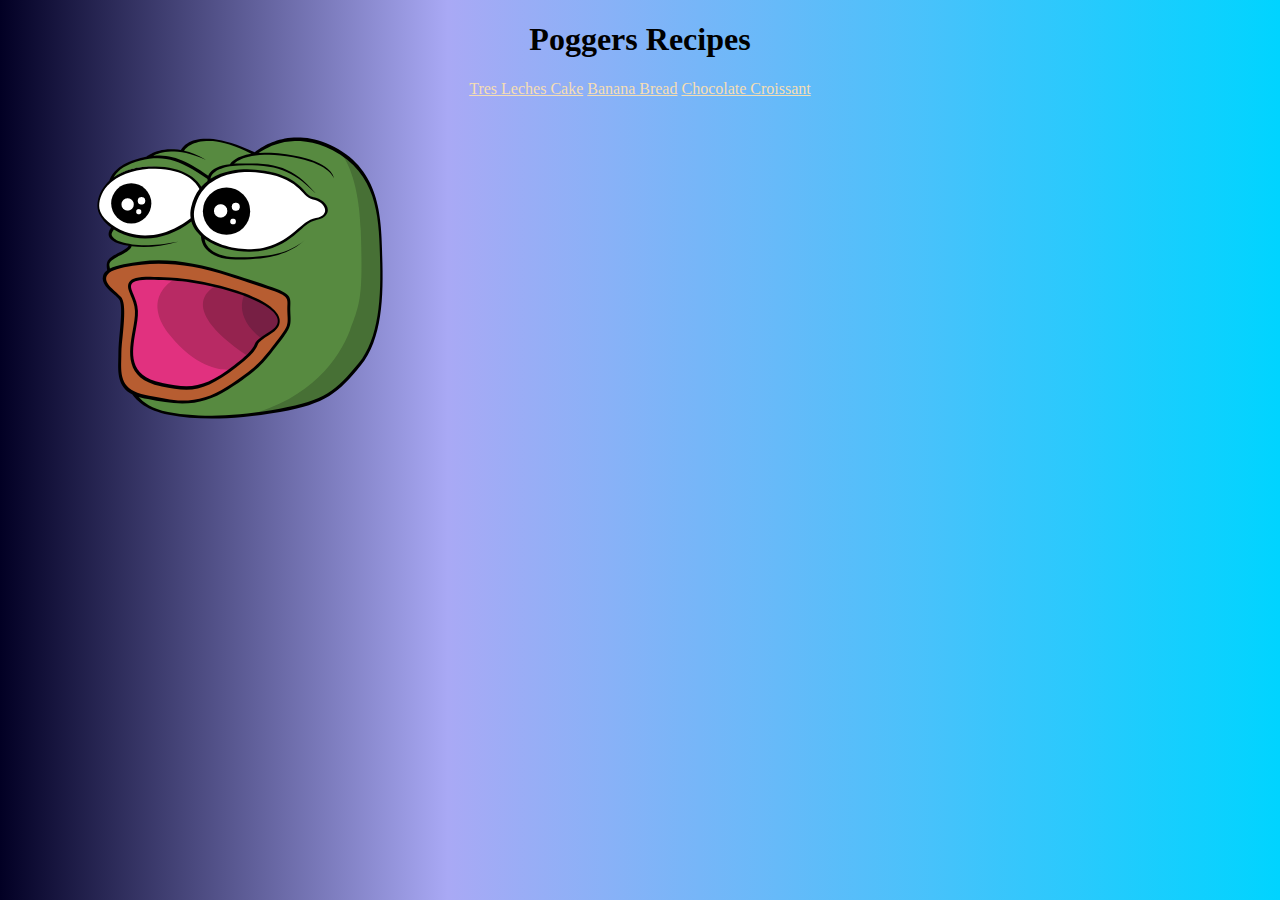
<file: index.html>
<!DOCTYPE html>
<html lang="en">
<head>
    <meta charset="UTF-8">
    <meta name="viewport" content="width=device-width, initial-scale=1.0">
    <title>Odin Recipes</title>
    <link rel="stylesheet" href="style/normalize.css">
    <link rel="stylesheet" href="style/style.css">
</head>
<body>
    <h1>Poggers Recipes</h1>
<nav>
    <a href="recipes/tres-leches-cake.html">Tres Leches Cake</a>
    <a href="recipes/banana-bread.html">Banana Bread</a>
    <a href="recipes/chocolate-croissant.html">Chocolate Croissant</a>
</nav>
<img src="images/poggers-decal.png">
<iframe width="560" height="315" src="https://www.youtube.com/embed/NoMTPeRPVgw?si=Z0fGVwRp_rrFVJwC" title="YouTube video player" frameborder="0" allow="accelerometer; autoplay; clipboard-write; encrypted-media; gyroscope; picture-in-picture; web-share" allowfullscreen></iframe>
</body>
</html>
</file>
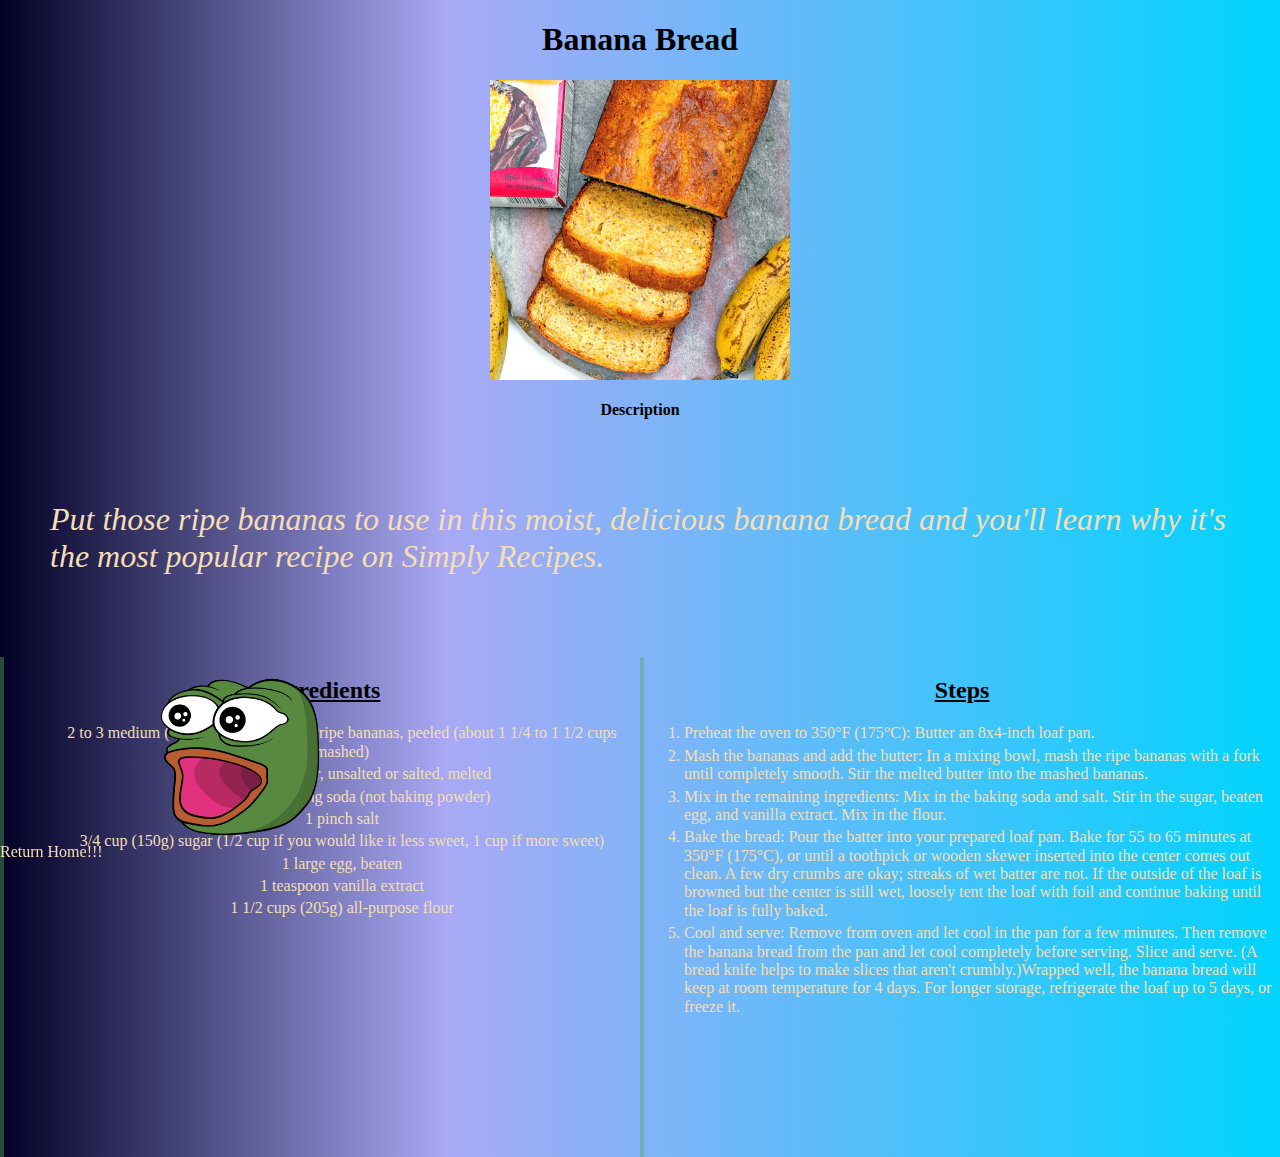
<file: recipes/banana-bread.html>
<!DOCTYPE html>
<html lang="en">
<head>
    <meta charset="UTF-8">
    <meta name="viewport" content="width=device-width, initial-scale=1.0">
    <title>Banana Bread</title>
    <link rel="stylesheet" href="../style/normalize.css">
    <link rel="stylesheet" href="../style/style.css">
</head>
<body>
    <h1>Banana Bread</h1>
    <img class ="recipe-hero" src="../images/banana-bread.jpg">

    <h4>Description</h4>
    <p class="description">Put those ripe bananas to use in this moist, delicious banana bread and you'll learn why it's the most popular recipe on Simply Recipes.</p>
    <section class="ingredients">
        <h2 >Ingredients</h2>
        <ul>
            <li>2 to 3 medium (7" to 7-7/8" long) very ripe bananas, peeled (about 1 1/4 to 1 1/2 cups mashed)</li>
            <li>1/3 cup (76g) butter, unsalted or salted, melted</li>
            <li>1/2 teaspoon baking soda (not baking powder)</li>
            <li>1 pinch salt</li>
            <li>3/4 cup (150g) sugar (1/2 cup if you would like it less sweet, 1 cup if more sweet)</li>
            <li>1 large egg, beaten</li>
            <li>1 teaspoon vanilla extract</li>
            <li>1 1/2 cups (205g) all-purpose flour</li>
        </ul>
    </section>
    <section class="steps">
        <h2 >Steps</h2>
        <ol>
            <li>Preheat the oven to 350°F (175°C): Butter an 8x4-inch loaf pan.</li>
            <li>Mash the bananas and add the butter: In a mixing bowl, mash the ripe bananas with a fork until completely smooth. Stir the melted butter into the mashed bananas.</li>
            <li>Mix in the remaining ingredients: Mix in the baking soda and salt. Stir in the sugar, beaten egg, and vanilla extract. Mix in the flour.</li>
            <li>Bake the bread: Pour the batter into your prepared loaf pan. Bake for 55 to 65 minutes at 350°F (175°C), or until a toothpick or wooden skewer inserted into the center comes out clean. A few dry crumbs are okay; streaks of wet batter are not. If the outside of the loaf is browned but the center is still wet, loosely tent the loaf with foil and continue baking until the loaf is fully baked.</li>
            <li>Cool and serve: Remove from oven and let cool in the pan for a few minutes. Then remove the banana bread from the pan and let cool completely before serving. Slice and serve. (A bread knife helps to make slices that aren't crumbly.)Wrapped well, the banana bread will keep at room temperature for 4 days. For longer storage, refrigerate the loaf up to 5 days, or freeze it.</li>
        </ol>
    </section>

    <a href="../index.html">
        <div>
            <span>Return Home!!!</span>
            <img class="smolpog" src="../images/poggers-decal.png">
        </div>
    </a>

</body>
</html>
</file>
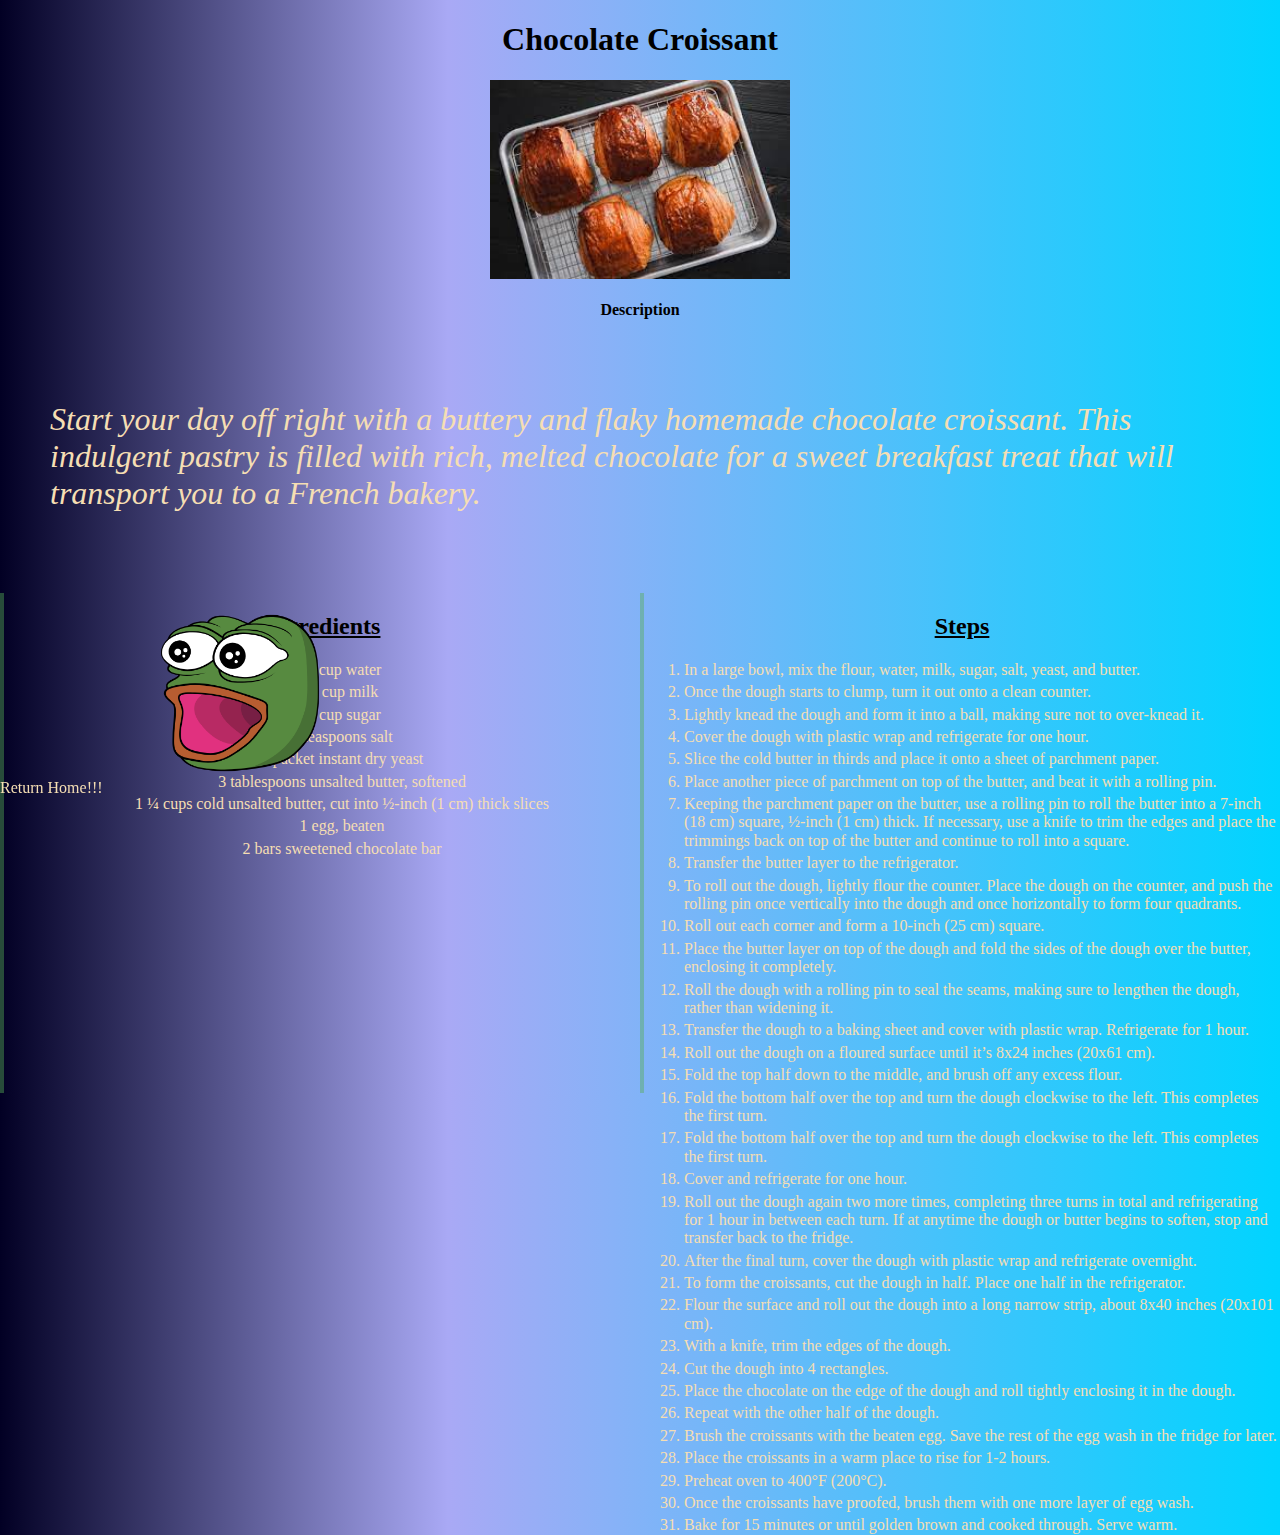
<file: recipes/chocolate-croissant.html>
<!DOCTYPE html>
<html lang="en">
<head>
    <meta charset="UTF-8">
    <meta name="viewport" content="width=device-width, initial-scale=1.0">
    <title>Chocolate Croissant</title>
    <link rel="stylesheet" href="../style/normalize.css">
    <link rel="stylesheet" href="../style/style.css">
</head>
<body>
    <h1>Chocolate Croissant</h1>
    <img class ="recipe-hero" src="../images/chocolate-croissant.jpg">

    <h4>Description</h4>
    <p class="description">Start your day off right with a buttery and flaky homemade chocolate croissant. This indulgent pastry is filled with rich, melted chocolate for a sweet breakfast treat that will transport you to a French bakery.

    </p>
    <section class="ingredients">
        <h2 >Ingredients</h2>
        <ul>
            <li>½ cup water</li>
            <li>½ cup milk</li>
            <li>¼ cup sugar</li>
            <li>2 teaspoons salt</li>
            <li>1 packet instant dry yeast</li>
            <li>3 tablespoons unsalted butter, softened</li>
            <li>1 ¼ cups cold unsalted butter, cut into ½-inch (1 cm) thick slices</li>
            <li>1 egg, beaten</li>
            <li>2 bars sweetened chocolate bar</li>
        </ul>
    </section>
    <section class="steps">
        <h2 >Steps</h2>
        <ol>
             <li>In a large bowl, mix the flour, water, milk, sugar, salt, yeast, and butter.</li>
             <li>Once the dough starts to clump, turn it out onto a clean counter.</li>
             <li>Lightly knead the dough and form it into a ball, making sure not to over-knead it.</li>
             <li>Cover the dough with plastic wrap and refrigerate for one hour.</li>
             <li>Slice the cold butter in thirds and place it onto a sheet of parchment paper.</li>
             <li>Place another piece of parchment on top of the butter, and beat it with a rolling pin.</li>
             <li>Keeping the parchment paper on the butter, use a rolling pin to roll the butter into a 7-inch (18 cm) square, ½-inch (1 cm) thick. If necessary, use a knife to trim the edges and place the trimmings back on top of the butter and continue to roll into a square.</li>
             <li>Transfer the butter layer to the refrigerator.</li>
             <li>To roll out the dough, lightly flour the counter. Place the dough on the counter, and push the rolling pin once vertically into the dough and once horizontally to form four quadrants.</li>
             <li>Roll out each corner and form a 10-inch (25 cm) square.</li>
             <li>Place the butter layer on top of the dough and fold the sides of the dough over the butter, enclosing it completely.</li>
             <li>Roll the dough with a rolling pin to seal the seams, making sure to lengthen the dough, rather than widening it.</li>
             <li>Transfer the dough to a baking sheet and cover with plastic wrap. Refrigerate for 1 hour.</li>
             <li>Roll out the dough on a floured surface until it’s 8x24 inches (20x61 cm).</li>
             <li>Fold the top half down to the middle, and brush off any excess flour.</li>
             <li>Fold the bottom half over the top and turn the dough clockwise to the left. This completes the first turn.</li>
             <li>Fold the bottom half over the top and turn the dough clockwise to the left. This completes the first turn.</li>
             <li>Cover and refrigerate for one hour.</li>
             <li>Roll out the dough again two more times, completing three turns in total and refrigerating for 1 hour in between each turn. If at anytime the dough or butter begins to soften, stop and transfer back to the fridge.</li>
             <li>After the final turn, cover the dough with plastic wrap and refrigerate overnight.</li>
             <li>To form the croissants, cut the dough in half. Place one half in the refrigerator.</li>
             <li>Flour the surface and roll out the dough into a long narrow strip, about 8x40 inches (20x101 cm).</li>
             <li>With a knife, trim the edges of the dough.</li>
             <li>Cut the dough into 4 rectangles.</li>
             <li>Place the chocolate on the edge of the dough and roll tightly enclosing it in the dough.</li>
             <li>Repeat with the other half of the dough.</li>
             <li>Brush the croissants with the beaten egg. Save the rest of the egg wash in the fridge for later.</li>
             <li>Place the croissants in a warm place to rise for 1-2 hours.</li>
             <li>Preheat oven to 400°F (200°C).</li>
             <li>Once the croissants have proofed, brush them with one more layer of egg wash.</li>
             <li>Bake for 15 minutes or until golden brown and cooked through. Serve warm.
            </li>
        </ol>
    </section>

    <a href="../index.html">
        <div>
            <span>Return Home!!!</span>
            <img class="smolpog" src="../images/poggers-decal.png">
        </div>
    </a>

</body>
</html>
</file>
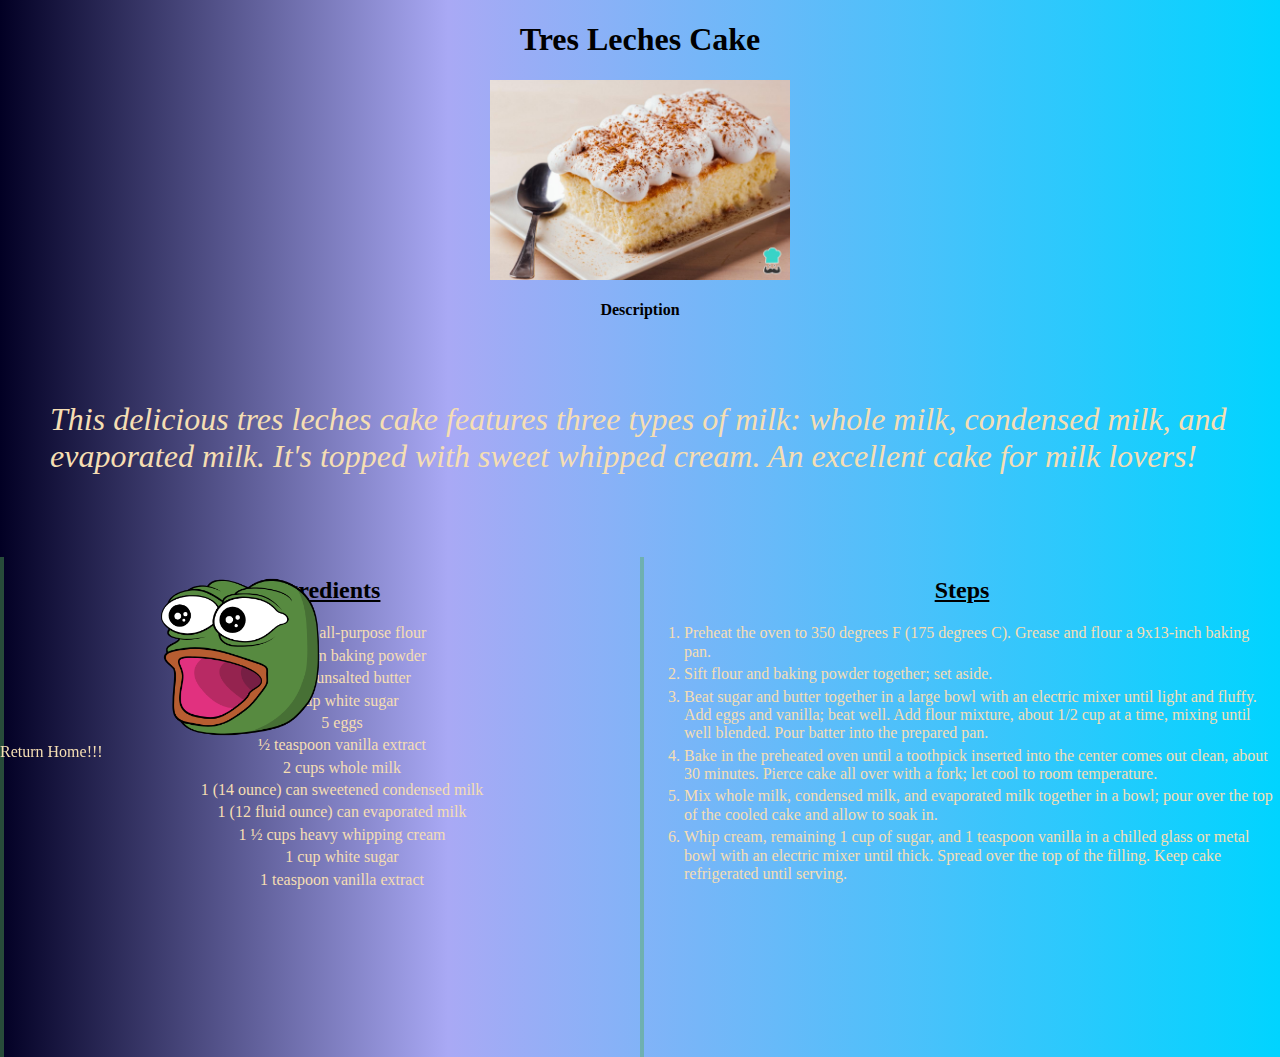
<file: recipes/tres-leches-cake.html>
<!DOCTYPE html>
<html lang="en">
<head>
    <meta charset="UTF-8">
    <meta name="viewport" content="width=device-width, initial-scale=1.0">
    <title>Tres Leches Cake</title>
    <link rel="stylesheet" href="../style/normalize.css">
    <link rel="stylesheet" href="../style/style.css">
</head>
<body>
    <h1>Tres Leches Cake</h1>
    <img class ="recipe-hero" src="../images/tres-leches.jpg">

    <h4>Description</h4>
    <p class="description">This delicious tres leches cake features three types of milk: whole milk, condensed milk, and evaporated milk. It's topped with sweet whipped cream. An excellent cake for milk lovers!</p>
    
    <section class="ingredients">
        <h2 >Ingredients</h2>
        <ul>
            <li>1 ½ cups all-purpose flour</li>
            <li>1 teaspoon baking powder</li>
            <li>½ cup unsalted butter</li>
            <li>1 cup white sugar</li>
            <li>5 eggs</li>
            <li>½ teaspoon vanilla extract</li>
            <li>2 cups whole milk</li>
            <li>1 (14 ounce) can sweetened condensed milk</li>
            <li>1 (12 fluid ounce) can evaporated milk</li>
            <li>1 ½ cups heavy whipping cream</li>
            <li>1 cup white sugar</li>
            <li>1 teaspoon vanilla extract</li>
        </ul>
    </section><!--
  
    --><section class="steps">
        <h2 >Steps</h2>
        <ol>
            <li>Preheat the oven to 350 degrees F (175 degrees C). Grease and flour a 9x13-inch baking pan.</li>
            <li>Sift flour and baking powder together; set aside.</li>
            <li>Beat sugar and butter together in a large bowl with an electric mixer until light and fluffy. Add eggs and vanilla; beat well. Add flour mixture, about 1/2 cup at a time, mixing until well blended. Pour batter into the prepared pan.</li>
            <li>Bake in the preheated oven until a toothpick inserted into the center comes out clean, about 30 minutes. Pierce cake all over with a fork; let cool to room temperature.</li>
            <li>Mix whole milk, condensed milk, and evaporated milk together in a bowl; pour over the top of the cooled cake and allow to soak in.</li>
            <li>Whip cream, remaining 1 cup of sugar, and 1 teaspoon vanilla in a chilled glass or metal bowl with an electric mixer until thick. Spread over the top of the filling. Keep cake refrigerated until serving.</li>
        </ol>
    </section>

    <a href="../index.html">
        <div>
            <span>Return Home!!!</span>
            <img class="smolpog" src="../images/poggers-decal.png">
        </div>
    </a>

</body>
</html>
</file>
<file: style/style.css>
/* Adjust Box Sizing */
*{
    box-sizing: border-box;
}

/* Normalize Size of Recipe Images */
.recipe-hero{
    width: 300px;
    height: auto;
    display: block;
    margin-left: auto;
    margin-right: auto;
}

/* Background Color */
body{
    background: linear-gradient(90deg, rgba(2,0,36,1) 0%, rgba(169,169,245,1) 35%, rgba(0,212,255,1) 100%);
}

/* Emphasize Descriptions */

.description{
    font-size: 2em;
    font-style: italic;
    font-weight: thin;
    padding: 50px;
    color: wheat;
}

/* Space out Lists */
li{
    margin-bottom: 4px;
    color: wheat;
}
/* Center H1s */
h1{
    text-align: center;
}

/* Columns */

h2{
    text-align: center;
    display: block;
    text-decoration: underline;
}

.ingredients li{
    text-align: center;
    list-style-type: none;
}
.steps,.ingredients{
    float: left;
    width: 50%;
    border-left:4px solid rgba(87, 172, 87, 0.438);
    height: 500px;
}

/* Center h4/Description Heading */
h4{
    text-align: center;
}

a{
    color: wheat;
}

a:hover{
    color:red;
}

nav{
    text-align: center;
}

/* Return Home Fixed{ */

.smolpog{
    height:200px;
    width: auto;
}

div{
    position: fixed;
}
</file>
